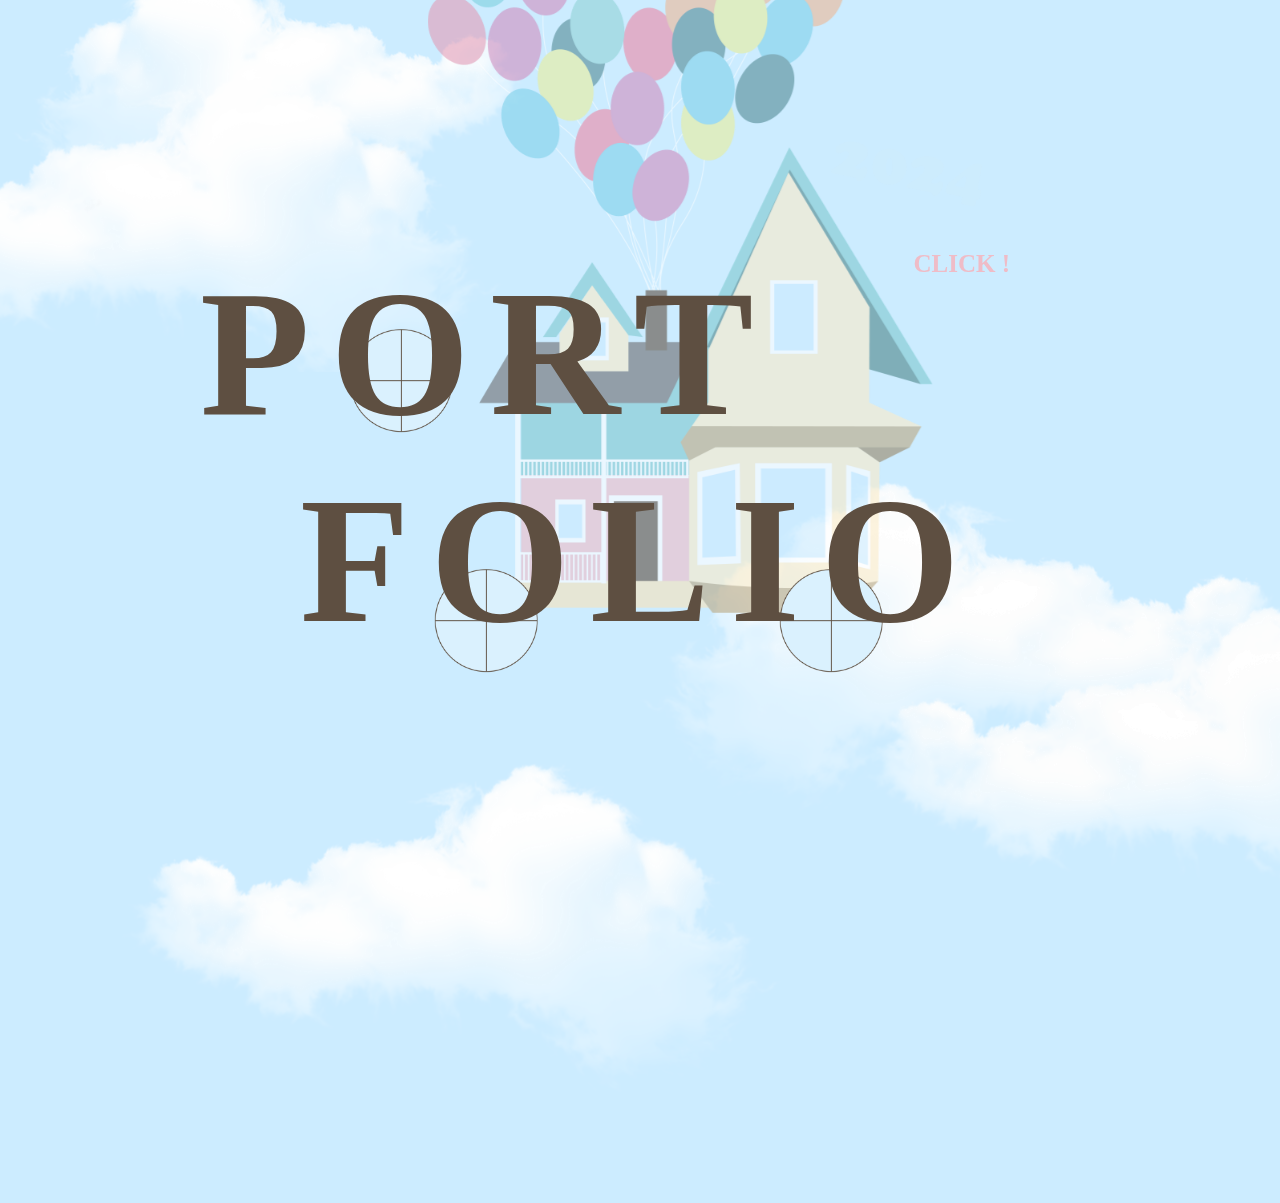
<file: index.html>
<!DOCTYPE html>
<html lang="en">
<head>
    <meta charset="UTF-8">
    <meta name="viewport" content="width=device-width, initial-scale=1.0">
    <title>Document</title>
    <link rel="stylesheet" href="index.css">
    <script src="https://cdn.jsdelivr.net/npm/gsap@3.12.5/dist/gsap.min.js"></script>
    <script src="https://cdn.jsdelivr.net/npm/gsap@3.12.5/dist/gsap.min.js"></script>
</head>
<body>
    
    <div class="home">
        
        <div class="cloud">
            <img src="img/cloud1.png" alt="" class="floating floating1">
            <img src="img/cloud2.png" alt="" class="floating floating2">
            <img src="img/cloud3.png" alt="" class="floating floating3">
            <a href="home.html"><img src="img/house.png" alt="" class="floating floatingh">
                <h3>CLICK !</h3>
            </a>
        </div>
        <div class="year"><img src="img/2024.png" alt=""></div>
        <div class="portfolio">
            <div class="img_1"><img src="img/win2.png" alt=""></div>
            <div class="img_2"><img src="img/win2.png" alt=""></div>
            <div class="img_3"><img src="img/win2.png" alt=""></div>
            
            <div class="text">
                <div class="up">
                    <h1>PORT</h1>
                </div>
                <div class="down">
                    <h1>FOLIO</h1>
                </div>
            </div>
        </div>
        
        
        
        
    </div>


    <script>
        function random(min, max){
            return parseFloat((Math.random() *(max - min) + min).toFixed(2));

        }
        console.log(random(10,20));

        function floatingObject (selector, delay, size){
            gsap.to(selector, random(6.5, 9.5), {
                y:size,
                repeat:-1,
                yoyo:true,
                ease: Power1.easeInOut,
                delay:random(0, delay)
            })
        }

        floatingObject('.floating1', 0.8, 70);
        floatingObject('.floating2', 1.2, 50);
        floatingObject('.floating3', 1, 60);
        floatingObject('.floatingh', 0, 90);


        const fadeEls = document.querySelectorAll('.year, .floatingh');
        gsap.from(fadeEls, {
            duration: 2,
            scale: .6,
            opacity: 0,
            stagger: 0.7
        })
        
        
    </script>

    
</body>
</html>
</file>
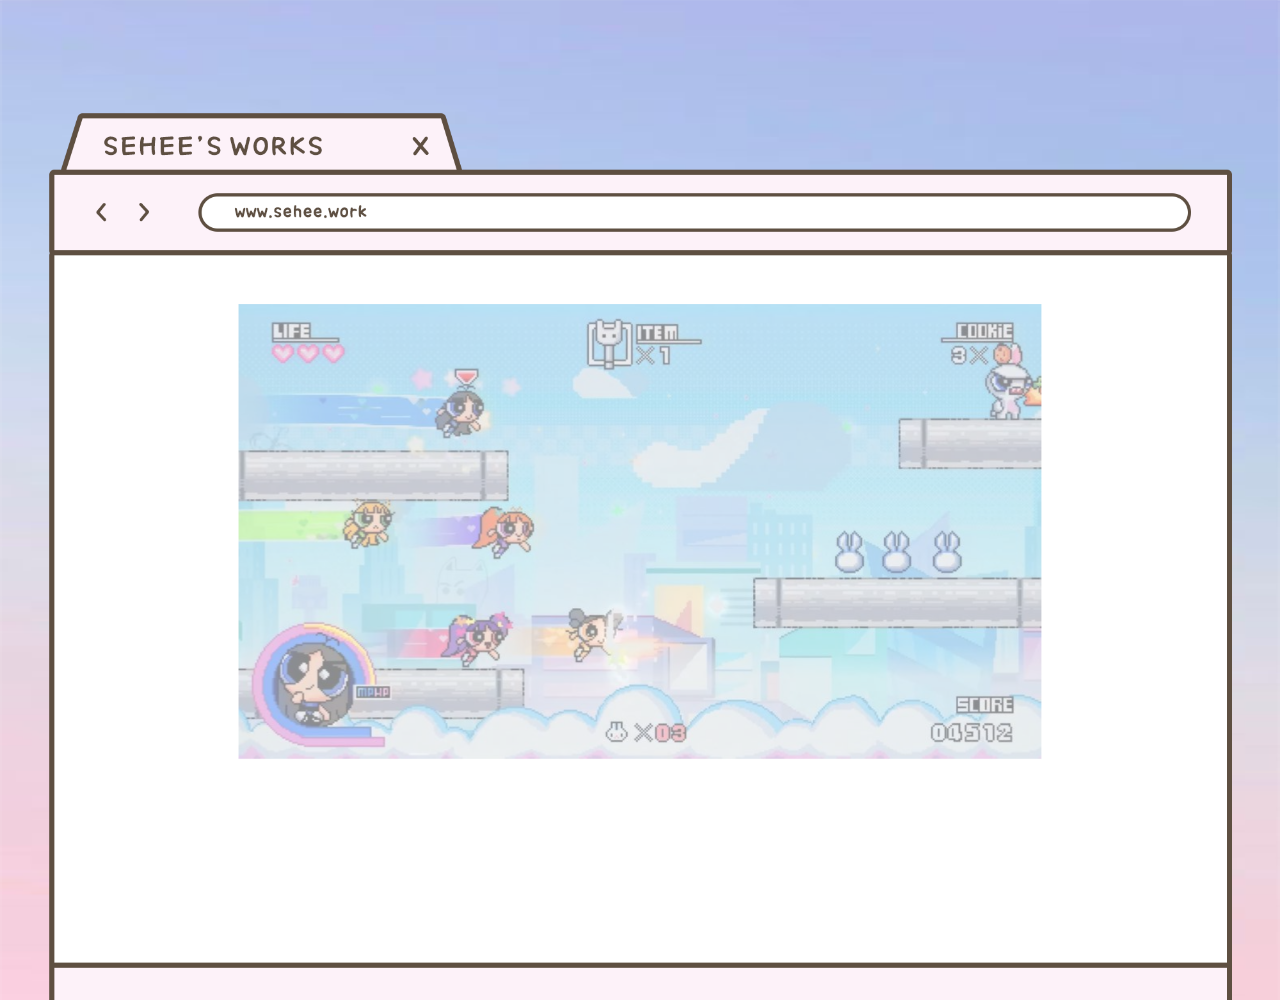
<file: content.html>
<!DOCTYPE html>
<html lang="en">
<head>
    <meta charset="UTF-8">
    <meta name="viewport" content="width=device-width, initial-scale=1.0">
    <title>Document</title>
    <link rel="stylesheet" href="content.css">
</head>
<body>
    <div class="content">
        <div class="in">
            <img src="img/contentimg.jpg" alt="">
        </div>
    </div>

    <script src="https://cdn.jsdelivr.net/npm/gsap@3.12.5/dist/gsap.min.js"></script>
    <script>
        const fadeEls = document.querySelectorAll('.in');
        gsap.from(fadeEls, {
            duration: 3,
            scale: .6,
            ease: 'bounce.out',
            opacity: 0,
            stagger: 0.7
        })
    </script>
</body>
</html>
</file>
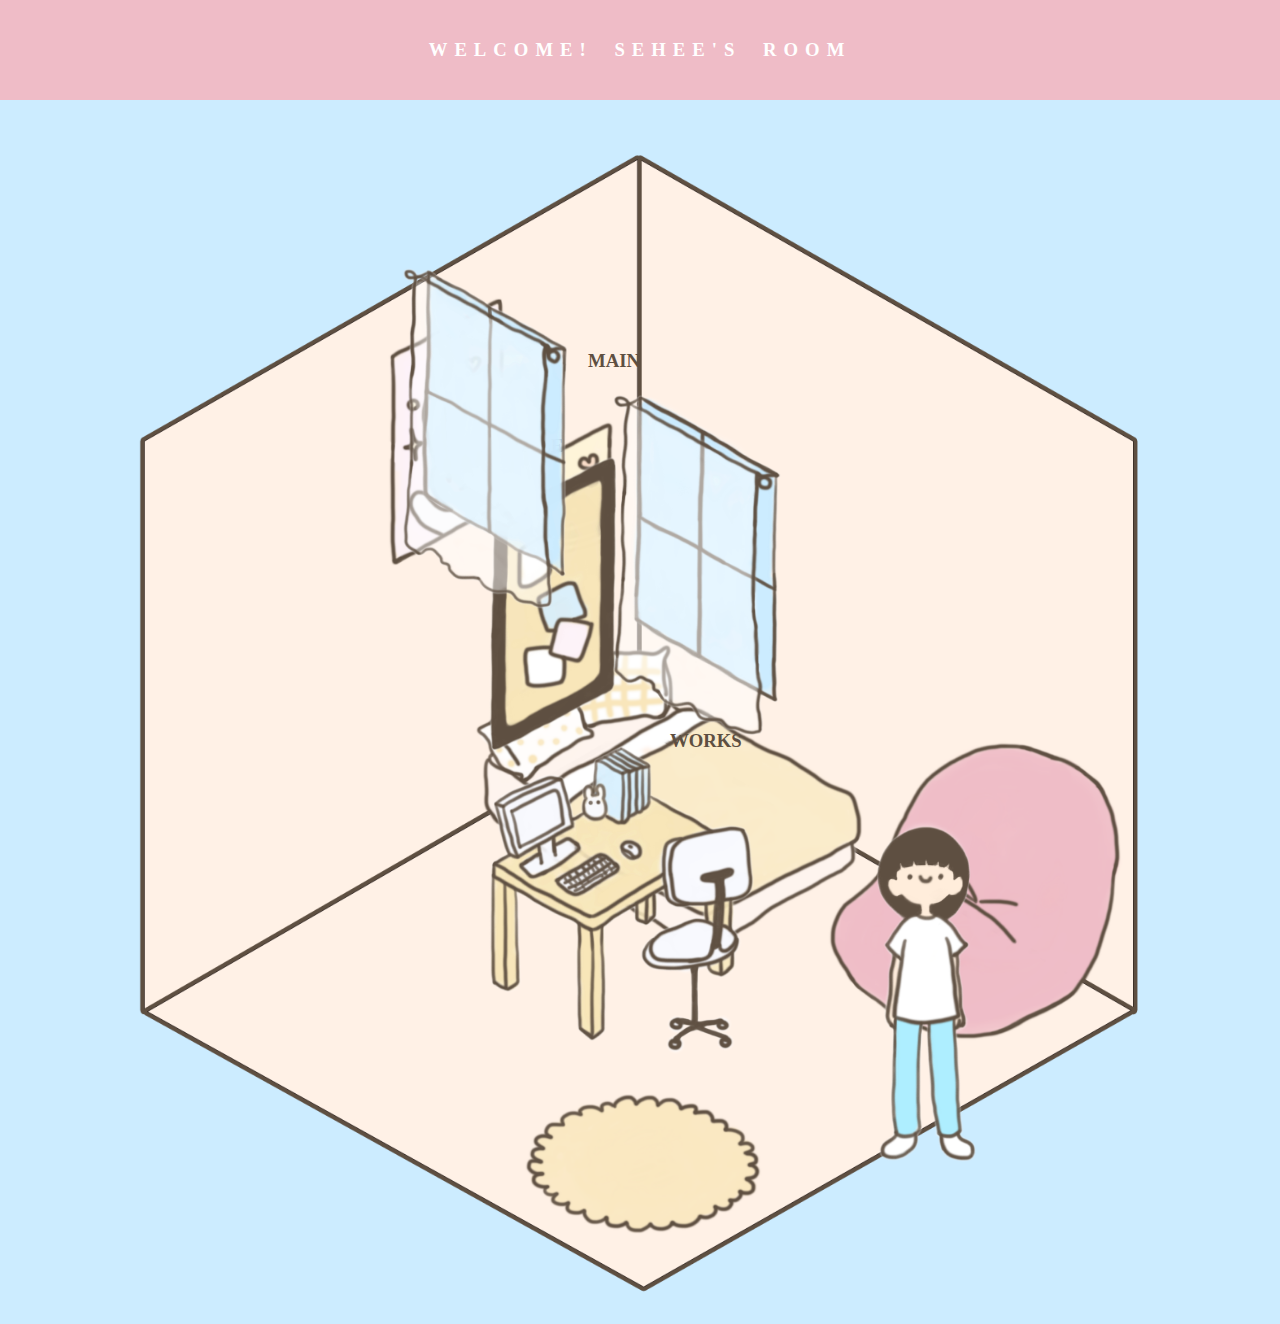
<file: home.html>
<!DOCTYPE html>
<html lang="en">
<head>
    <meta charset="UTF-8">
    <meta name="viewport" content="width=device-width, initial-scale=1.0">
    <title>Document</title>
    <link rel="stylesheet" href="home.css">
</head>
<body>
    <nav>
    <h3>WELCOME! SEHEE'S ROOM</h3>
    </nav>

    <div class="home">
        <div class="backimg">
            <img src="img/homeback2.png" alt="">
        </div>
        <div class="board">
            <a href="profile.html">
                <h3>PROFILE</h3>
                <img src="img/board.png" alt="">
            </a>
        </div>
        <div class="desk">
            <a href="work.html">
                <h3>WORKS</h3>
                <img src="img/desk.png" alt="">
            </a>
        </div>
        <div class="window">
            <a href="index.html">
                <h3>MAIN</h3>
                <img src="img/window.png" alt="">
            </a>
        </div>
        <div class="cha"><a href=""><img src="img/cha.png" alt=""><h3>Hi!</h3></a>
        </div>
    </div>

    
</body>
</html>
</file>
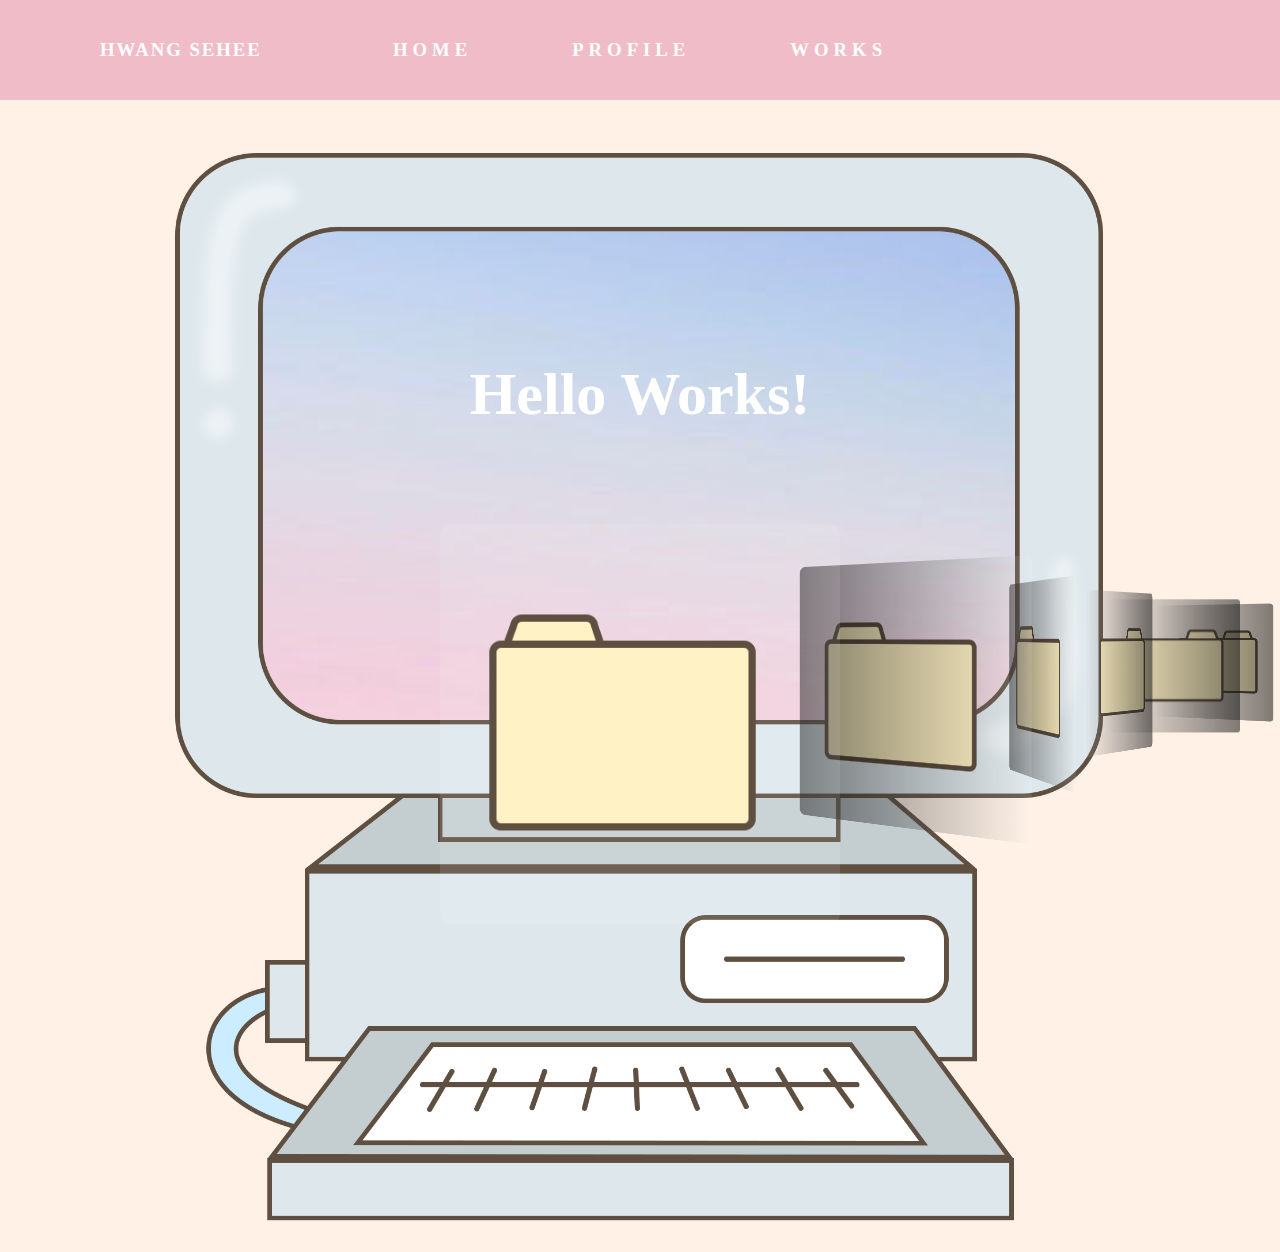
<file: work.html>
<!DOCTYPE html>
<html lang="en">
<head>
    <meta charset="UTF-8">
    <meta name="viewport" content="width=device-width, initial-scale=1.0">
    <title>Document</title>
    <link rel="stylesheet" href="work.css">
    <link rel="stylesheet" href="https://cdn.jsdelivr.net/npm/swiper@11/swiper-bundle.min.css"/>
    <script src="https://cdn.jsdelivr.net/npm/swiper@11/swiper-bundle.min.js"></script>
</head>
<body>
    <nav>
        <div class="logo"><a href="index.html"><h3>HWANG SEHEE</h3></a></div>
        <li>
            <a href="home.html"><h3>HOME</h3></a>
            <a href="profile.html"><h3>PROFILE</h3></a>
            <a href="work.html"><h3>WORKS</h3></a>
        </li>
    </nav>

    <div class="work">
        <img src="img/worksbACK.png" alt="">

        <div class="content">
            <h1>Hello Works!</h1>
        
        <div class="swiper-wrapper">
            <div class="swiper-slide">
                <a href="javascript:showPopUp()">
                    <div class="content1">
                        <img src="img/file.png" alt="">
                    </div>
                </a>
            </div>
            <div class="swiper-slide">
                <a href="javascript:showPopUp()">
                    <div class="content2">
                        <img src="img/file.png" alt="">
                    </div>
                </a>
            </div>
            <div class="swiper-slide">
                <a href="javascript:showPopUp()">
                    <div class="content3">
                        <img src="img/file.png" alt="">
                    </div>
                </a>
            </div>
            <div class="swiper-slide">
                <a href="javascript:showPopUp()">
                    <div class="content4">
                        <img src="img/file.png" alt="">
                    </div>
                </a>
            </div>
            <div class="swiper-slide">
                <a href="javascript:showPopUp()">
                    <div class="content5">
                        <img src="img/file.png" alt="">
                    </div>
                </a>
            </div>
            <div class="swiper-slide">
                <a href="javascript:showPopUp()">
                    <div class="content6">
                        <img src="img/file.png" alt="">
                    </div>
                </a>
            </div>
            
        
        </div>


        </div>
    </div>

    <script>

        const swiper = new Swiper('.content', {
    // Optional parameters
        effect: "coverflow",
        grabCursor: true,
        centeredSlides: true,
        slidesPerView: "auto",
        coverflowEffect: {
            rotate: 30,
            stretch: 0,
            depth: 400,
            modifier: 1.5,
            slideShadows: true,
        },

        pagination: {
            el: '.swiper-pagination',
        },
    });
    </script>

    <script type="text/javascript">
        function showPopUp() {
            
            //창 크기 지정
            var width = 1200;
            var height = 1000;
            
            //pc화면기준 가운데 정렬
            var left = (window.screen.width / 2) - (width/2);
            var top = (window.screen.height / 4);
            
                //윈도우 속성 지정
            var windowStatus = 'width='+width+', height='+height+', left='+left+', top='+top+', scrollbars=yes, status=yes, resizable=yes, titlebar=yes';
            
                //연결하고싶은url
                const url = "content.html";
        
            //등록된 url 및 window 속성 기준으로 팝업창을 연다.
            window.open(url, "hello popup", windowStatus);
        }
        </script>
</body>
</html>
</file>
<file: index.css>
*{
    margin: 0;
    padding: 0;
}
body{
    background-color: #ccecff;
}
.home{
    width: 1920px;
    height: auto;
}
.home h3{
    position: absolute;
    color: #efbcc7;
    font-size: 25px;
    right: 270px;;
    top: 250px;
}
.home .year img{
    position: absolute;
    top: 230px;
    left: 750px;
}

/* 창문 */
.img_1 img{
    width: 170px;
    position: absolute;
    left: 315px;
    top: 295px;
}
.img_2 img{
    width: 170px;
    position: absolute;
    left: 400px;
    top: 535px;
}
.img_3 img{
    position: absolute;
    width: 170px;
    left: 745px;
    top: 535px;
}

/* 글씨 */
.text{
    position: absolute;
    left: 200px;
    top: 250px;
}

.down{
    top: 200px;
    margin-left: 100px;
}

body h1{
    font-size: 180px;
    color: #5e4f41;
    margin-right: 180px;
    letter-spacing: 20px;
    
}

/* cloud */
.cloud .floating1{
    position: absolute;
    top: -80px;
    left: -300px;
}
.cloud .floating2{
    position: absolute;
    top: 450px;
    right: -300px;
}

.cloud .floating3{
    position: absolute;
    top: 620px;
    left: -50px;
}
.cloud .floatingh{
    position: absolute;
    width: 600px;
    right: 300px;
    top: -180px;
}

.home .cloud a:hover h3{
    font-size: 32px;
}
.home .cloud a:hover img{
    width: 630px;
}
</file>
<file: content.css>
*{
    margin: 0;
    padding: 0;
}
body{
    width: 100%;
}

.content{
    width: 100%;
    height: 1000px;
    background-image: url(img/contentback.png);
    background-size: cover;
} 
.content .in {
    width: 100%;
    height: 1000px;
    display: flex;
    justify-content: center;
    align-items: center;
}
.content img{
    width: 80%;
    margin-top: 80px;
}
</file>
<file: home.css>
*{
    margin: 0;
    padding: 0;
}
body{
    background-color: #ccecff;
}

/* nav */
nav{
    width: 100%;
    height: 100px;
    background-color: #efbcc7;
    align-items: center;
    display: flex;
    justify-content: center;
}
nav h3{
    color: white;
    letter-spacing: 7px;
    word-spacing: 10px;
}

/* home */
.home{
    display: flex;
    justify-content: center;
}
.home .backimg img{
    width: 1220px;
}
.board img{
    width: 350px;
    position: absolute;
    left: 400px;
    top: 420px;
}
.board h3{
    position: absolute;
    left: 480px;
    top: 435px;
    color: #5e4f41;
}
.board a:hover h3{
    color: #efbcc7;
    font-size: 24px;
}
.board a:hover img{
    width: 380px;
}

/* profile */
.desk img{
    width: 420px;
    position: absolute;
    left: 420px;
    top: 700px;
}
.desk h3{
    position: absolute;
    left: 670px;
    top: 730px;
    color: #5e4f41;
}
.desk a:hover h3{
    color: #efbcc7;
    font-size: 24px;
}
.desk a:hover img{
    width: 450px;
}

.window img{
    width: 500px;
    position: absolute;
    right: 440px;
    top: 250px;
}
.window h3{
    position: absolute;
    right: 640px;
    top:350px;
    color: #5e4f41;
}
.window a:hover h3{
    color: #efbcc7;
    font-size: 24px;
}
.window a:hover img{
    width: 530px;
}


.cha img{
    width: 150px;
    position: absolute;
    left: 850px;
    top: 810px;
}
.cha h3{
    position: absolute;
    color: #5e4f41;
    top: 820px;
    left: 980px;
    opacity: 0;
}
.cha a:hover h3{
    opacity: 100%;
}
.cha a:hover img{
    width: 152px;
}
</file>
<file: work.css>
*{
    margin: 0;
    padding: 0;
}
body{
    background-color: #fff1e6;
}
/* navi */
nav{
    width: 100%;
    height: 100px;
    background-color: #efbcc7;
    align-items: center;
    display: flex;
    justify-content: center;
}
nav .logo{
    position: absolute;
    left: 100px;
}
nav .logo a{
    text-decoration: none;
    color: white;
    letter-spacing: 2px;
}

nav li{
    display: flex;
}
nav li a{
    text-decoration: none;
}
nav li a h3{
    color: white;
    margin-left: 50px;
    margin-right: 50px;
    letter-spacing: 5px;
}


.work{
    display: flex;
    position: relative;
    justify-content: center;
}
.work img{
    width: 90%;
}

.content{
    width: 100%;
    
    top: 200px;
    padding-bottom: 50px;
    justify-content: center;
    position: absolute;
}
.content h1{
    color: white;
    margin-bottom: 100px;
    text-align: center;
    font-size: 60px;
    margin-top: 60px;
}


.content .swiper-wrapper{
    display: flex;
    width: 80%;
    margin-top: -5px;
}

.content1 a{
    text-decoration: none;
}

.content1 .img{
    width: 400px;
    height: 400px;
}

.content .swiper-slide{
    background-position: center;
    background-size: cover;
    width: 400px;
    height: 400px;
    background-color: rgba(255, 255, 255, 0.1);
    border-radius: 10px;
    overflow: hidden;
    display: flex;
    justify-content: center;
    align-items: center;
}

.swiper-slide a:hover img{
    opacity: 0;
}
.swiper-slide a:hover .content1{
    background-image: url(img/work1.jpg);
    background-size: cover;
}
.swiper-slide a:hover .content2{
    background-image: url(img/work2.jpg);
    background-size: cover;
}
.swiper-slide a:hover .content3{
    background-image: url(img/work3.png);
    background-size: cover;
}
.swiper-slide a:hover .content4{
    background-image: url(img/work4.png);
    background-size: cover;
}
.swiper-slide a:hover .content5{
    background-image: url(img/work5.jpg);
    background-size: cover;
}
.swiper-slide a:hover .content6{
    background-image: url(img/work6.jpg);
    background-size: cover;
}
</file>
